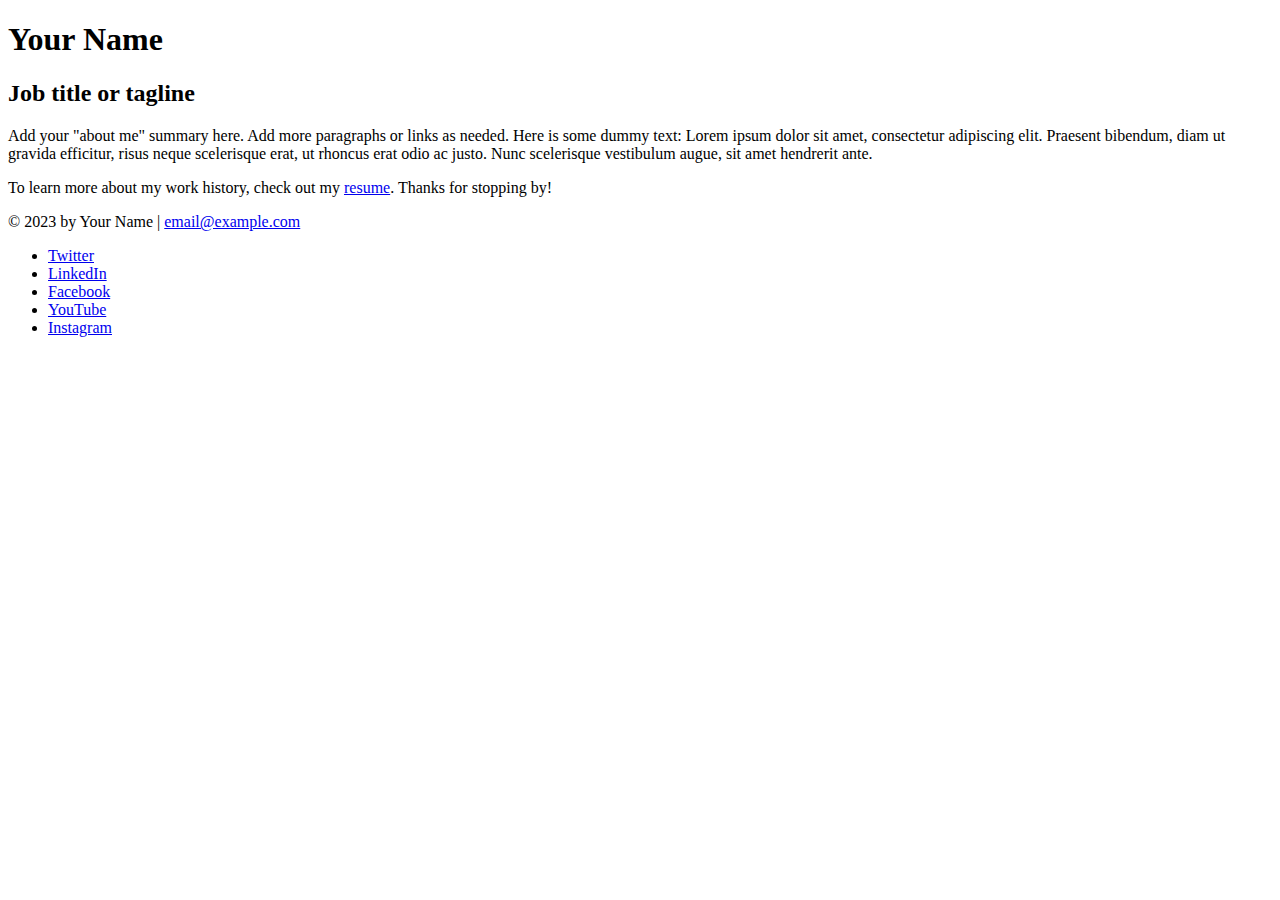
<file: index.html>
<!DOCTYPE html>
<html lang="en">
  <head>
    <meta charset="UTF-8">
    <meta name="viewport" content="width=device-width, initial-scale=1">
    <title>Add a relevant page title</title>
  </head>
  <body>
    <!-- //  INTRO  // -->
    <header>
      <!-- Start content edits below this line. -->
      <h1>Your Name</h1>
      <h2>Job title or tagline</h2>

      <!-- End content edits here. -->
    </header>

    <!-- //  ABOUT ME  // -->
    <main>
      <!-- Start content edits below this line. -->
      <p>Add your "about me" summary here. Add more paragraphs or links as needed. Here is some dummy text: Lorem ipsum dolor sit amet, consectetur adipiscing elit. Praesent bibendum, diam ut gravida efficitur, risus neque scelerisque erat, ut rhoncus erat odio ac justo. Nunc scelerisque vestibulum augue, sit amet hendrerit ante.</p>
      <p>To learn more about my work history, check out my <a href="resume.html"> resume</a>. Thanks for stopping by!</p>

      <!-- End content edits here. -->
    </main>

    <!-- //  FOOTER INFO, SOCIAL MEDIA  // -->
    <footer>
      <!-- Start content edits below this line. -->
      <p>© 2023 by Your Name | <a href="mailto:email@example.com">email@example.com</a></p>

      <!-- Add or remove any networks. -->
      <ul>
        <li>
          <a href="#" target="_blank">Twitter</a>
        </li>
        <li>
          <a href="#" target="_blank">LinkedIn</a>
        </li>
        <li>
          <a href="#" target="_blank">Facebook</a>
        </li>
        <li>
          <a href="#" target="_blank">YouTube</a>
        </li>
        <li>
          <a href="#" target="_blank">Instagram</a>
        </li>
      </ul>
      <!-- End content edits here. -->
    </footer>
  </body>
</html>
</file>
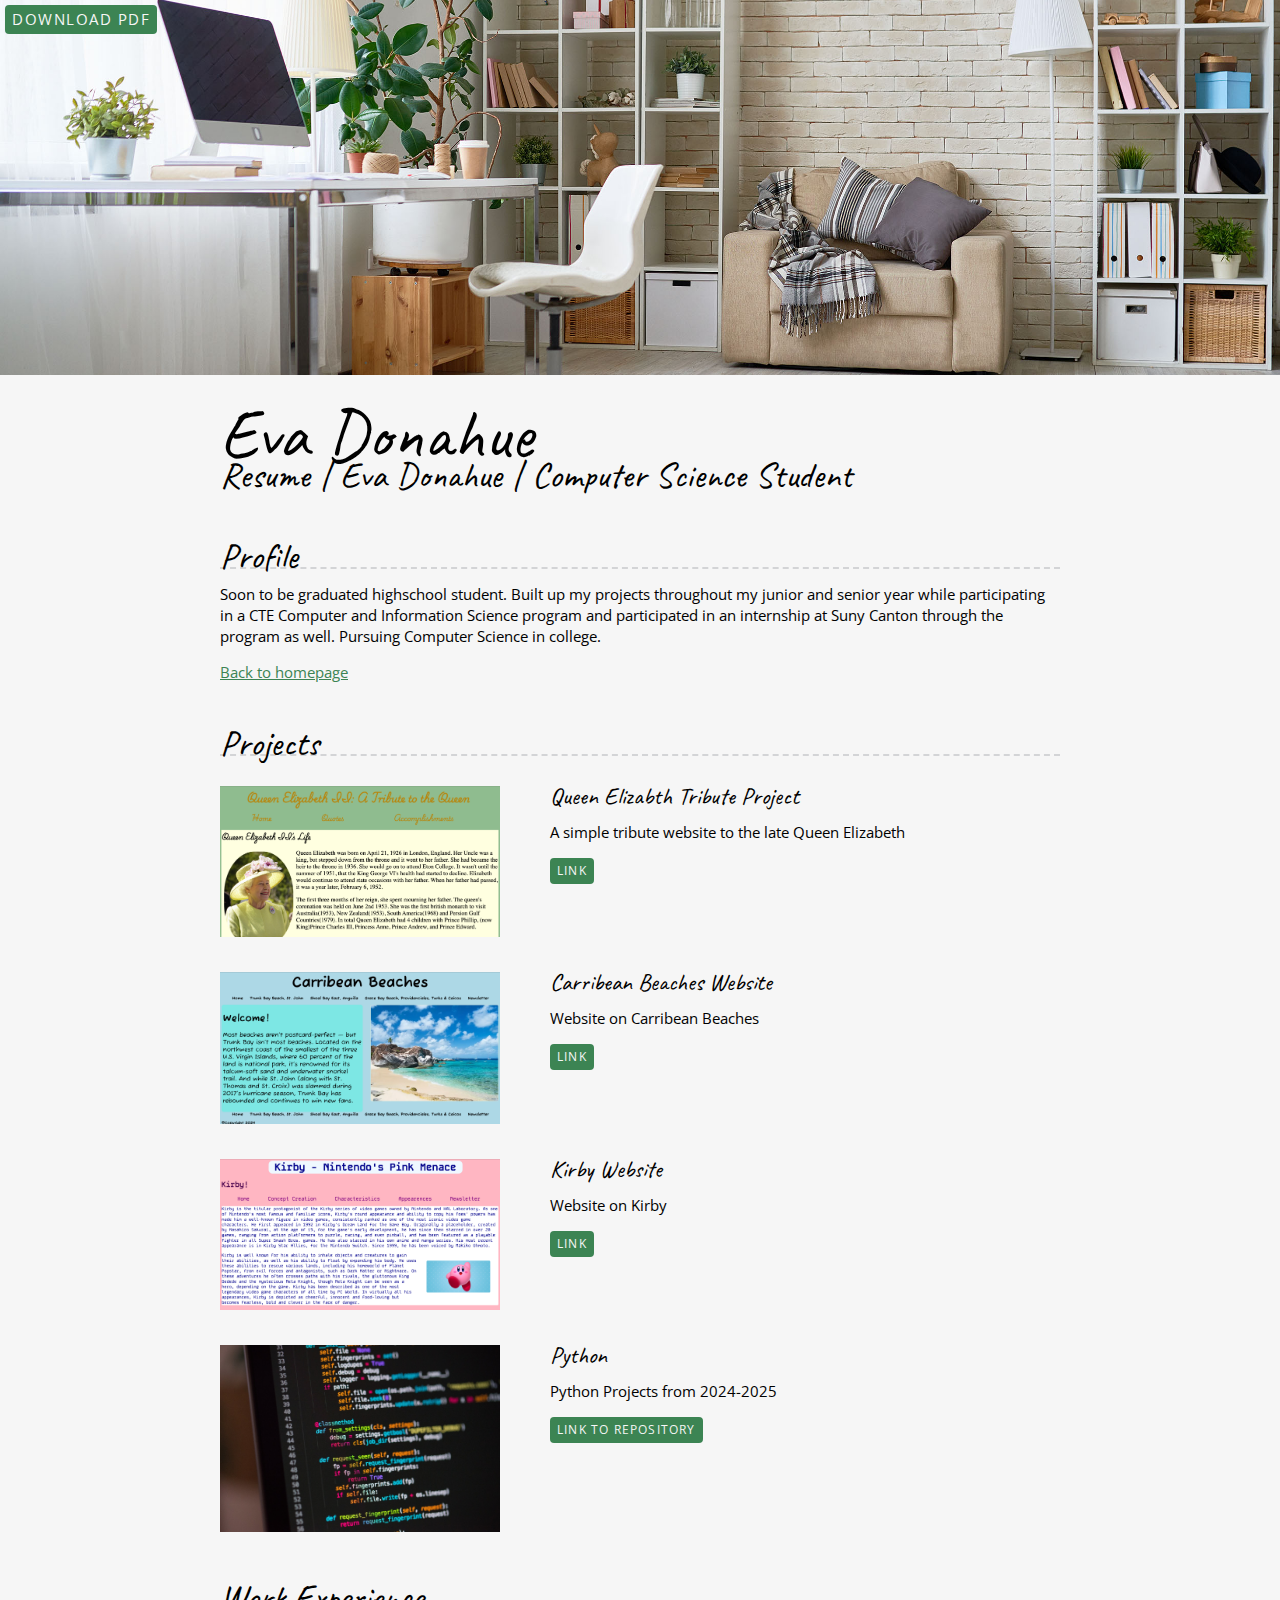
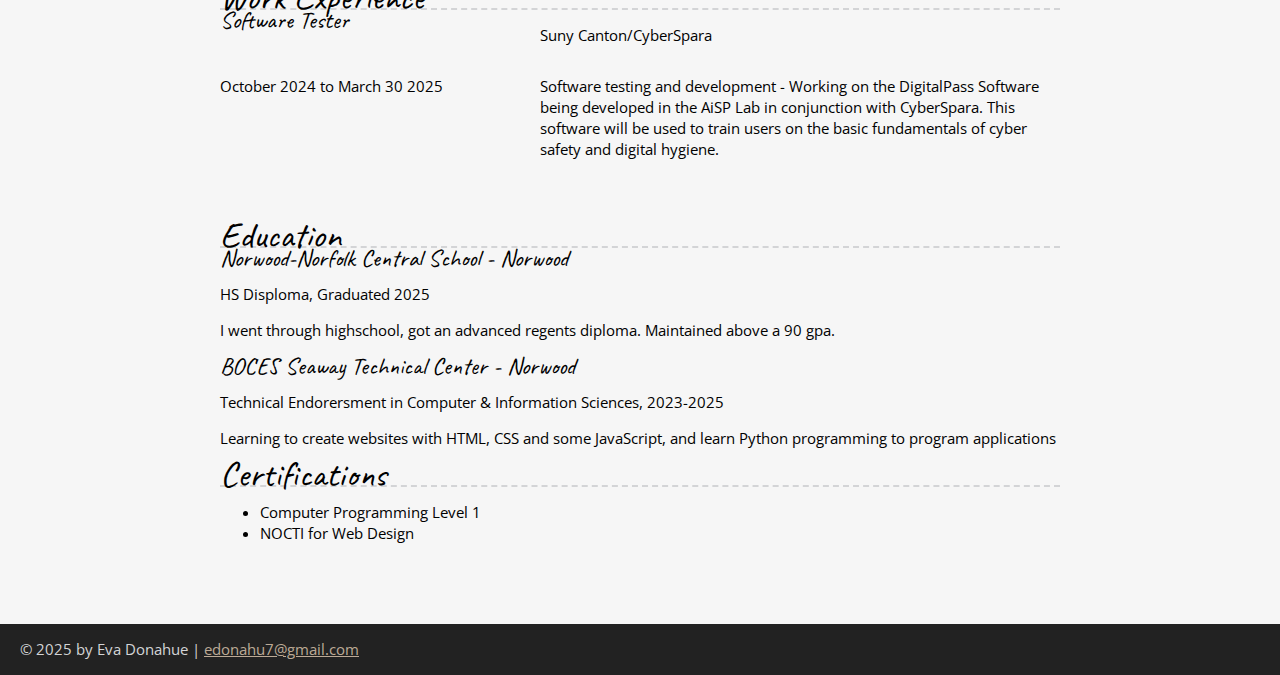
<file: resume.html>
<!DOCTYPE html>
<html lang="en">
  <head>
    <meta charset="UTF-8">
    <meta name="viewport" content="width=device-width, initial-scale=1">
    <title>Resume | Eva Donahue | Computer Science Student</title>
    <link rel="stylesheet" href="css/styles.css">
</head>
<body class="resume">
  <a href="#" class="btn download-link">Download PDF</a>
  <!-- // INTRO // -->
  <header>
    <div class="content-wrapper">
      <!-- Start content edits below this line. -->
      <h1>Eva Donahue</h1>
      <h2>Resume | Eva Donahue | Computer Science Student</h2>
    </div>
    <!-- End content edits here. -->
  </header>

  <main class="content-wrapper">
    <!-- // PROFILE // -->
    <section class="resume-section">
      <!-- Start content edits below this line. -->
      <h2>Profile</h2>
      <p>Soon to be graduated highschool student. Built up my projects throughout my junior and senior year while participating in a CTE Computer and Information Science program and participated in an internship at Suny Canton through the program as well. Pursuing Computer Science in college.</p>
      <a href="index.html">Back to homepage</a>

      <!-- End content edits here. -->
    </section>

    <!-- // PROJECTS // -->
    <section class="resume-section">
      <!-- Start content edits below this line. -->
      <h2>Projects</h2>
      <!--<p>Optional paragraph for the Projects summary. Delete if not being used.</p>-->

      <!-- To add more items, copy this whole <section></section> block-->
      <div class = "project-wrapper">
      <section class="project-item">
        <div class="project-pic">
          <img src="queen-website.png" alt="A tribute website to Queen Elizabeth" width="" height="">
        </div>

       <div class ="project-details">
          <h3>Queen Elizabth Tribute Project</h3>
          <p>A simple tribute website to the late Queen Elizabeth</p>
          <!-- link to project -->
          <a href="https://evad856.github.io/queenTribute/" target="_blank" class="btn">Link</a>
          <!-- additional links, e.g. newsletter
          <a href="#" target="_blank" class="btn">Another link</a> -->
        </div>
    </section> 

    <section class="project-item">
      <div class="project-pic">
        <img src="images/beachWebsite.png" srcset="images/beachWebsite.png 2x" alt="Beach Website" width="" height="">
      </div>
      <div class="project-details">
        <h3>Carribean Beaches Website</h3>
        <p>Website on Carribean Beaches</p>
        <!-- link to project -->
        <a href="https://evad856.github.io/carribeanBeaches/" target="_blank" class="btn">Link</a>
        <!-- additional links, e.g. newsletter
        <a href="#" target="_blank" class="btn">Another link</a> -->
      </div>
    </section>

    <section class="project-item">
      <div class = project-pic>
        <img src="../images/kirbyWebsite.png" srcset="../images/kirbyWebsite.png 2x" alt="Kirby Website" width="" height="">
      </div>
      <div class="project-details">
        <h3>Kirby Website</h3>
        <p>Website on Kirby</p>
        <!-- link to project -->
        <a href="https://evad856.github.io/kirbyWebsite/index.html" target="_blank" class="btn">Link</a>
        <!-- additional links, e.g. newsletter
        <a href="#" target="_blank" class="btn">Another link</a> -->
      </div>
    </section>
          <section class="project-item">
        <div class="project-pic">
          <img src="./images/coding-pic.jpg" alt="Random pic of code" width="" height="">
        </div>

       <div class ="project-details">
          <h3>Python</h3>
          <p>Python Projects from 2024-2025</p>
          <!-- link to project -->
          <a href="https://github.com/EvaD856/python24-25.git" target="_blank" class="btn">Link to Repository</a>
          <!-- additional links, e.g. newsletter
          <a href="#" target="_blank" class="btn">Another link</a> -->
        </div>
    </section> 
  </div>
    <!-- End content edits here. -->
    </section>

    <!-- // WORK EXPERIENCE // -->
    <section class="resume-section">
    <!-- Start content edits below this line. -->
    <h2>Work Experience</h2>
    <!--<p>Optional paragraph for work experience summary. Not a part of the job details. Delete if not being used.</p>-->

    <!-- To add more items, copy this whole <section></section> block -->
    <section class="work-item">
      <h3>Software Tester</h3>
      <p>Suny Canton/CyberSpara</p>
      <p>October 2024 to March 30 2025</p>
      <p>Software testing and development - Working on the DigitalPass Software being developed in the AiSP Lab in conjunction with CyberSpara. This software will be used to train users on the basic fundamentals of cyber safety and digital hygiene.</p>
    </section>

    <!-- End content edits here. -->
    </section>

    <!-- // EDUCATION & CERTIFICATIONS // -->
    <section class="resume-section">
    <!-- Start content edits below this line. -->
    <h2>Education</h2>

    <!-- To add more items, copy this whole <section></section> block -->
    <section class = "education-item">
    <h3>Norwood-Norfolk Central School - Norwood</h3>
    <p>HS Disploma, Graduated 2025</p>
    <p>I went through highschool, got an advanced regents diploma. Maintained above a 90 gpa.</p>
    </section>

    <section class = "education-item">
      <h3>BOCES Seaway Technical Center - Norwood</h3>
      <p>Technical Endorersment in Computer & Information Sciences, 2023-2025</p>
      <p>Learning to create websites with HTML, CSS and some JavaScript, and learn Python programming to program applications</p>
    </section>

    <section>
    <!-- Start content edits below this line. -->
    <h2>Certifications</h2>
    <!-- To add more items, copy this whole <section></section> block -->
    <section>
    <ul>
      <li>Computer Programming Level 1</li>
      <li>NOCTI for Web Design</li>
    </ul>

    <!-- End content edits here. -->
    </section>
  </main>

  <!-- // FOOTER INFO, SOCIAL MEDIA // -->
  <footer>
  <!-- Start content edits below this line. -->
  <p>© 2025 by Eva Donahue | <a href="mailto:edonahu7@gmail.com">edonahu7@gmail.com</a></p>

  <!-- Add or remove any networks. -->
   <!--Don't really have any of note or importance-->
  <!-- <ul class="socials">
    <li>
    <a href="#" target="_blank"><img src="images/icon-logo-twitter.png" alt="My Twitter Account"></a>
    </li>
    <li>
    <a href="#" target="_blank"><img src="images/icon-logo-linkedin.png" alt="My LinkedIn Account"></a>
    </li>
    <li>
    <a href="#" target="_blank"><img src="images/icon-logo-facebook.png" alt="My Facebook Account"></a>
    </li>
    <li>
    <a href="#" target="_blank"><img src="images/icon-logo-youtube.png" alt="My YouTube channel"></a>
    </li>
    <li>
    <a href="#" target="_blank"><img src="images/icon-logo-medium.png" alt="My Medium Account"></a>
    </li>
  </ul> -->
  <!-- End content edits here. -->
  </footer>
</body>
</html>
</file>
<file: css/styles.css>
/*
COLOR PALETTE

Dark green #3c8453
Sandy beige #bcaa96
Dark gray #222222
Light gray #d3d4d6
Off-white #f6f6f6

SITE FONTS
Caveat
    font-family: "Caveat", cursive;
    font-optical-sizing: auto;
    font-weight: <weight>;
    font-style: normal;

Open Sans
    font-family: "Open Sans", sans-serif;
    font-optical-sizing: auto;
    font-weight: <weight>;
    font-style: normal;
    font-variation-settings:
        "wdth" 100;
*/

/* GLOBAL STYLES
----------------------------*/

/* IMPORT FONTS --------------------- */
@import url('https://fonts.googleapis.com/css2?family=Caveat:wght@400..700&family=Open+Sans:ital,wght@0,300..800;1,300..800&display=swap');

/*
https://www.paulirish.com/2012/box-sizing-border-box-ftw/
*/
html {
    box-sizing: border-box;
    font-size: 62.5%; /*set default to 10px*/
}

*, *:before, *:after {
    box-sizing: inherit;
}

html,body {
    height: 100%;
}

body {
    background: #f6f6f6;
    margin: 0;
    font-family: 'Open Sans', sans-serif;
    font-size: 1.5rem;
    line-height: 1.4em;
}

h1, h2, h3 {
    font-family: 'Caveat', cursive;
    font-weight: 400;
    margin: 0;
}

h1{
    font-size:7rem;
    line-height: 0.85;
}

h2{
    font-size:3.6rem;
}

h3{
    font-size:2.4rem;
}

/* Links */
a {
    color: #3c8453;
}

a:hover {
    color: #bcaa96;
    text-decoration: none;
}

footer a {
    color: #bcaa96;
}

footer a:hover {
    color: #3c8453;
}

.btn {
    background: #3c8453;
    color: #f6f6f6;
    text-decoration: none;
    margin-bottom:20px;
    text-transform: uppercase;
    font-size:1.2rem;
    display:inline-block;
    padding:7px;
    letter-spacing: 0.1em;
    line-height: 1;
    border-radius: 4px;
}

.content-wrapper {
    margin: 0 auto;
    padding: 30px;
    max-width: 900px;
}

/* HOME
----------------------------*/
.home {
    background: url(../images/bg-home-office-studio.jpg) no-repeat;
    background-size: cover;
    display: flex;
    flex-direction: column;
    }
    .home .content-wrapper {
    flex: 1 0 auto;
}
.content-bg {
    background: rgb(255 255 255 / 0.9);
    /* background-color: #ffffff09; */
    padding: 30px;
}


/* RESUME
----------------------------*/
.resume header::before {
    background: url(../images/bg-home-office-studio.jpg) center / cover;
    background-size: cover;
    content: "";
    display: block;
    height: 375px;
}
.resume-section {
    margin-bottom: 50px;
}
.resume-section h2 {
border-bottom: 2px dashed #d3d4d6;
}
.download-link {
position: fixed;
top: 5px;
left: 5px;
font-size:1.5rem;
}


/* Profile
----------------------------*/


/* Projects
----------------------------*/
.project-item {
    display: grid;
    grid-template-columns: 300px 1fr;
    column-gap:30px;
    row-gap: 30px;
    margin: 30px 0;
}
.project-item img {
    width: 280px;
    /* float: left; */
    /* margin-right: 20px; */
}


/* Work Experience
----------------------------*/
.work-item{
    display:grid;
    grid-template-columns: 300px 1fr;
    column-gap: 20px;
}


.project-details p:first-child{
    margin-top:0;
}

/* Education
----------------------------*/


/* FOOTER
----------------------------*/
footer {
background: #222;
color: #d3d4d6;
display: flex;
justify-content: space-between;
padding: 0 20px;
}

.socials {
list-style-type: none;
padding: 0;
}
.socials li {
display: inline-block;
margin-left: 10px;

}
.socials img {
width: 32px;
}
.socials img:hover {
opacity: 0.5;
}
</file>
